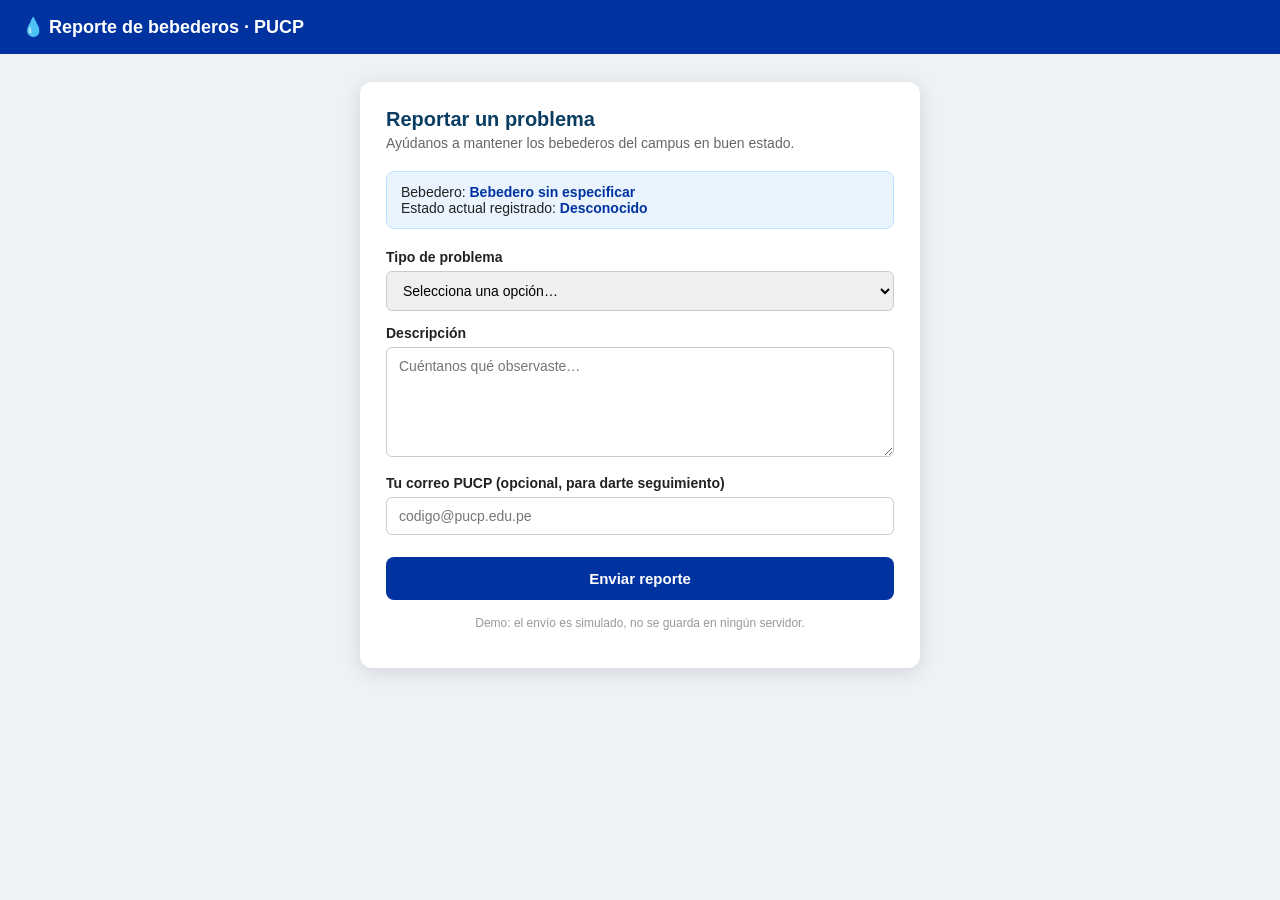
<file: reporte.html>
<!DOCTYPE html>
<html lang="es">
<head>
	<meta charset="UTF-8">
	<meta name="viewport" content="width=device-width, initial-scale=1.0">
	<title>Reportar bebedero - PUCP</title>
	<style>
		* { box-sizing: border-box; }
		body { margin: 0; font-family: "Segoe UI", Arial, sans-serif; background: #eef1f6; color: #222; }
		.barra { background: #0033a0; color: #fff; padding: 16px 22px; font-size: 18px; font-weight: 600; }
		.cont { max-width: 560px; margin: 28px auto; background: #fff; border-radius: 12px;
			box-shadow: 0 4px 20px rgba(0,0,0,.12); padding: 26px; }
		h1 { font-size: 20px; margin: 0 0 4px; color: #0a3d62; }
		.sub { color: #666; font-size: 14px; margin: 0 0 20px; }
		.beb-box { background: #e9f4ff; border: 1px solid #bfe0ff; border-radius: 8px;
			padding: 12px 14px; margin-bottom: 20px; font-size: 14px; }
		.beb-box b { color: #0033a0; }
		label { display: block; font-weight: 600; font-size: 14px; margin: 14px 0 6px; }
		select, textarea, input[type=email] {
			width: 100%; padding: 10px 12px; border: 1px solid #ccc; border-radius: 6px;
			font-size: 14px; font-family: inherit; }
		select:focus, textarea:focus, input:focus { outline: none; border-color: #0033a0; }
		textarea { min-height: 110px; resize: vertical; }
		.btn { margin-top: 22px; width: 100%; background: #0033a0; color: #fff; border: none;
			padding: 13px; border-radius: 8px; font-size: 15px; font-weight: 600; cursor: pointer; }
		.btn:hover { background: #00257a; }
		.ok { display: none; text-align: center; padding: 10px 0; }
		.ok .check { font-size: 46px; }
		.ok h2 { color: #2e9e3f; margin: 8px 0; }
		.volver { display: inline-block; margin-top: 16px; color: #0033a0; font-size: 14px; }
		.nota { font-size: 12px; color: #999; margin-top: 16px; text-align: center; }
	</style>
</head>
<body>
	<div class="barra">💧 Reporte de bebederos &middot; PUCP</div>
	<div class="cont">
		<form id="form" novalidate>
			<h1>Reportar un problema</h1>
			<p class="sub">Ayúdanos a mantener los bebederos del campus en buen estado.</p>

			<div class="beb-box">
				Bebedero: <b id="beb-nombre">—</b><br>
				Estado actual registrado: <b id="beb-estado">—</b>
			</div>

			<label for="tipo">Tipo de problema</label>
			<select id="tipo" required>
				<option value="">Selecciona una opción…</option>
				<option>No sale agua / fuera de servicio</option>
				<option>Filtro en mal estado / agua con mal sabor u olor</option>
				<option>Fuga o goteo</option>
				<option>Baja presión / chorro débil</option>
				<option>Daño físico / vandalismo</option>
				<option>Falta de higiene</option>
				<option>Otro</option>
			</select>

			<label for="desc">Descripción</label>
			<textarea id="desc" placeholder="Cuéntanos qué observaste…" required></textarea>

			<label for="correo">Tu correo PUCP (opcional, para darte seguimiento)</label>
			<input type="email" id="correo" placeholder="codigo@pucp.edu.pe">

			<button type="submit" class="btn">Enviar reporte</button>
			<p class="nota">Demo: el envío es simulado, no se guarda en ningún servidor.</p>
		</form>

		<div class="ok" id="ok">
			<div class="check">✅</div>
			<h2>¡Reporte enviado!</h2>
			<p>Gracias por reportar el bebedero <b id="ok-nombre"></b>.<br>
			Tu reporte ayudará a priorizar el mantenimiento.</p>
			<a class="volver" href="index.html">← Volver al mapa</a>
		</div>
	</div>

	<script>
		const params = new URLSearchParams(location.search);
		const nombre = params.get("bebedero") || "Bebedero sin especificar";
		const estado = params.get("estado") || "Desconocido";
		document.getElementById("beb-nombre").textContent = nombre;
		document.getElementById("beb-estado").textContent = estado;
		document.getElementById("ok-nombre").textContent = nombre;

		document.getElementById("form").addEventListener("submit", function (e) {
			e.preventDefault();
			const tipo = document.getElementById("tipo").value;
			const desc = document.getElementById("desc").value.trim();
			if (!tipo || !desc) { alert("Completa el tipo de problema y la descripción."); return; }
			// Demo: aquí iría el envío real (fetch a una API / Google Forms).
			console.log("Reporte (mock):", { bebedero: nombre, estado, tipo, desc,
				correo: document.getElementById("correo").value });
			this.style.display = "none";
			document.getElementById("ok").style.display = "block";
		});
	</script>
</body>
</html>
</file>
